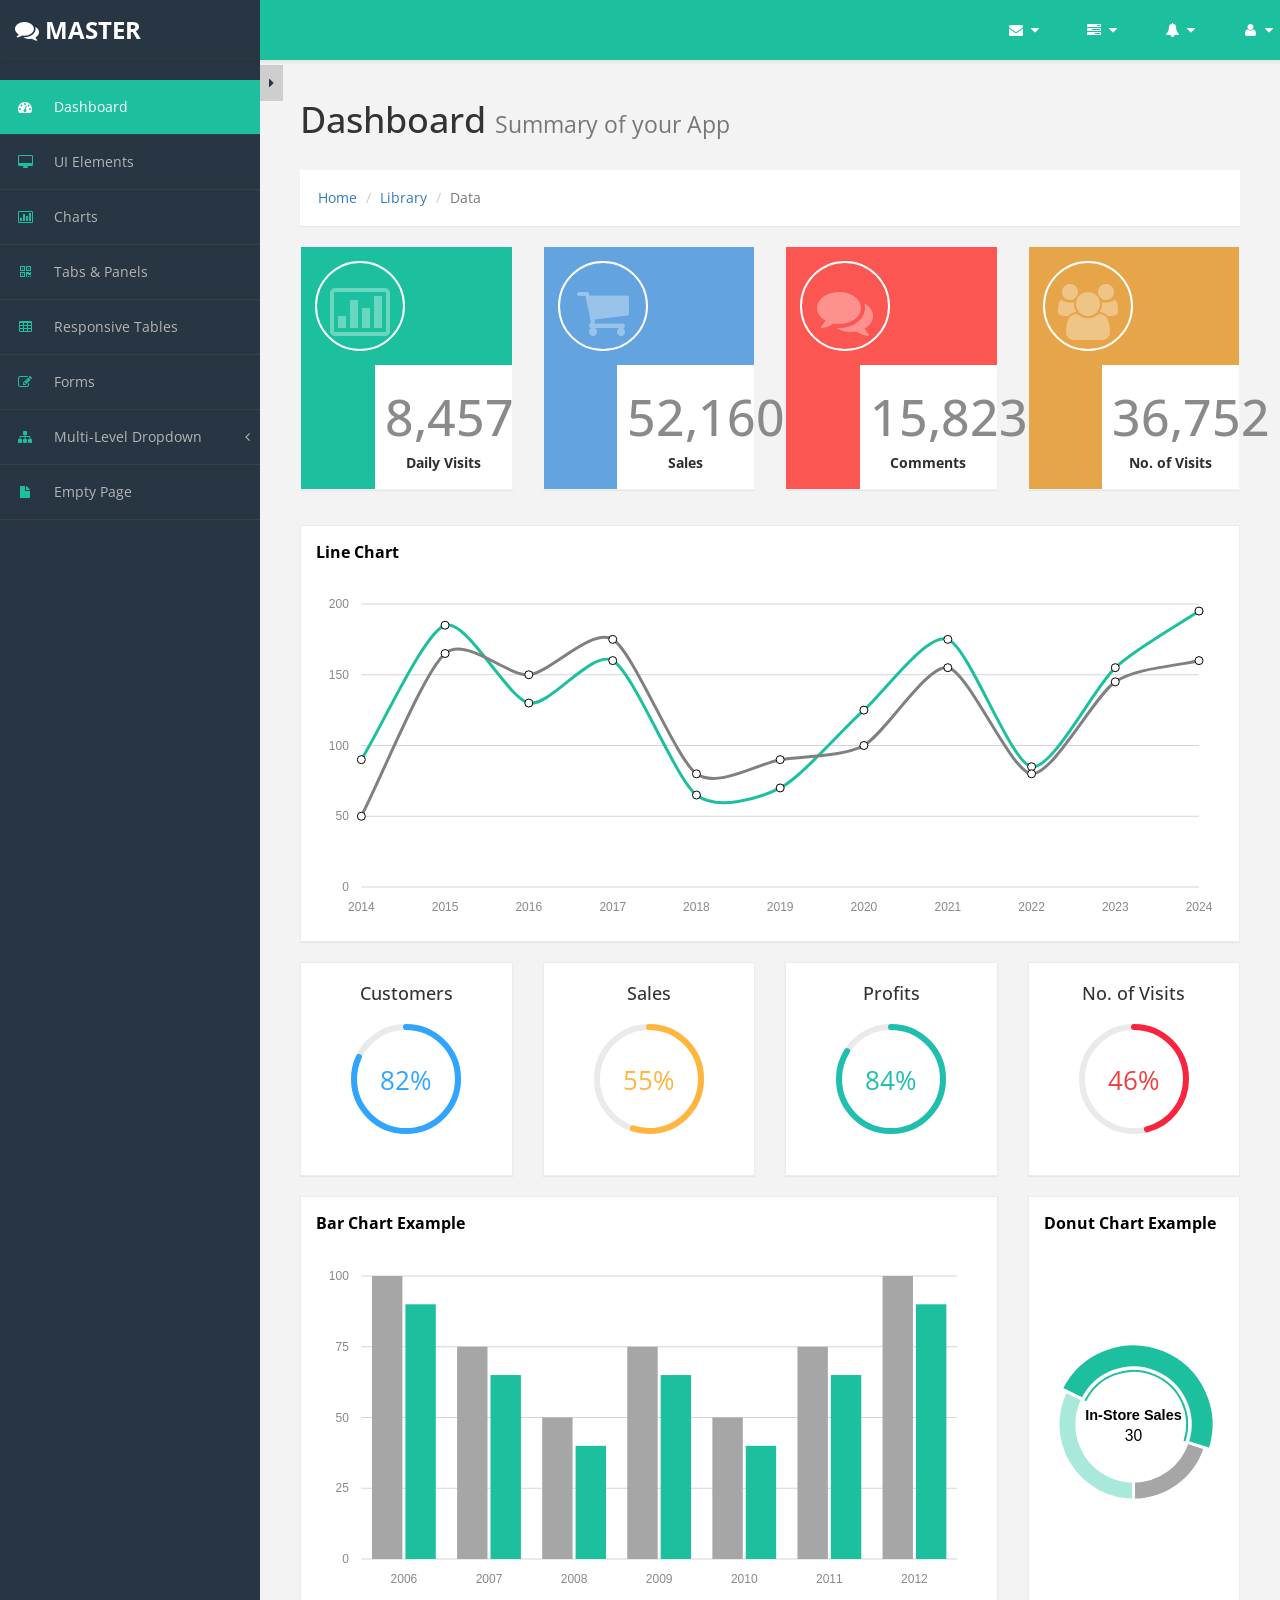
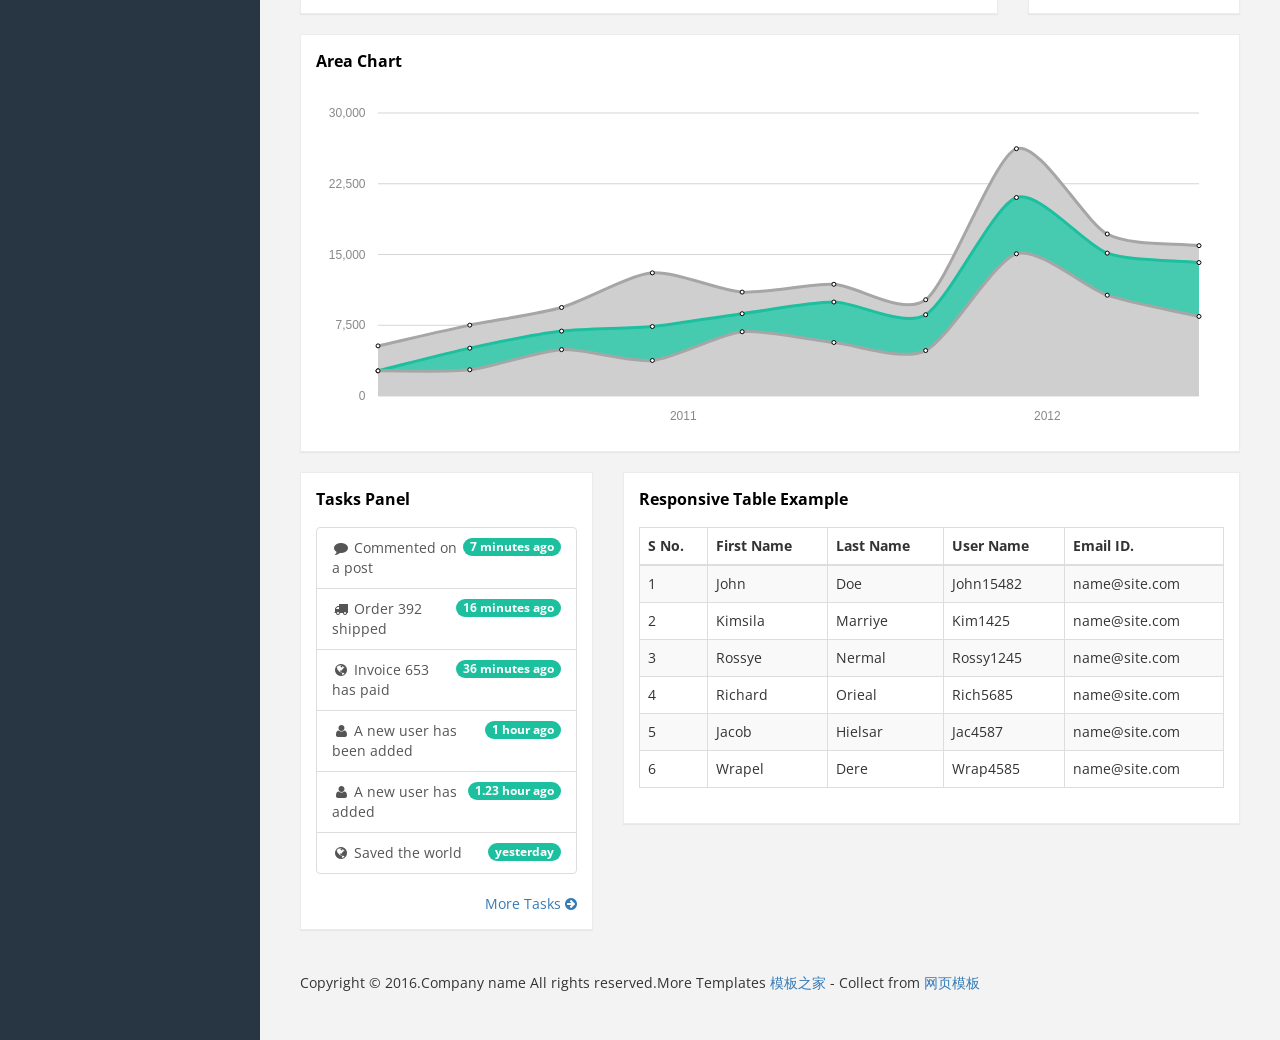
<file: app/demos/demo2/index.html>
﻿<!DOCTYPE html>
<html xmlns="http://www.w3.org/1999/xhtml">

<head>
    <meta charset="utf-8" />
    <meta name="viewport" content="width=device-width, initial-scale=1.0" />
    <title>Home</title>
    <!-- Bootstrap Styles-->
    <link href="assets/css/bootstrap.css" rel="stylesheet" />
    <!-- FontAwesome Styles-->
    <link href="assets/css/font-awesome.css" rel="stylesheet" />
    <!-- Morris Chart Styles-->
    <link href="assets/js/morris/morris-0.4.3.min.css" rel="stylesheet" />
    <!-- Custom Styles-->
    <link href="assets/css/custom-styles.css" rel="stylesheet" />
    <!-- Google Fonts-->
    <link href='http://fonts.googleapis.com/css?family=Open+Sans' rel='stylesheet' type='text/css' />
</head>

<body>
    <div id="wrapper">
        <nav class="navbar navbar-default top-navbar" role="navigation">
            <div class="navbar-header">
                <button type="button" class="navbar-toggle" data-toggle="collapse" data-target=".sidebar-collapse">
                    <span class="sr-only">Toggle navigation</span>
                    <span class="icon-bar"></span>
                    <span class="icon-bar"></span>
                    <span class="icon-bar"></span>
                </button>
                <a class="navbar-brand" href="index.html"><i class="fa fa-comments"></i> <strong>MASTER </strong></a>
            </div>

            <ul class="nav navbar-top-links navbar-right">
                <li class="dropdown">
                    <a class="dropdown-toggle" data-toggle="dropdown" href="#" aria-expanded="false">
                        <i class="fa fa-envelope fa-fw"></i> <i class="fa fa-caret-down"></i>
                    </a>
                    <ul class="dropdown-menu dropdown-messages">
                        <li>
                            <a href="#">
                                <div>
                                    <strong>John Doe</strong>
                                    <span class="pull-right text-muted">
                                        <em>Today</em>
                                    </span>
                                </div>
                                <div>Lorem Ipsum has been the industry's standard dummy text ever since the 1500s...</div>
                            </a>
                        </li>
                        <li class="divider"></li>
                        <li>
                            <a href="#">
                                <div>
                                    <strong>John Smith</strong>
                                    <span class="pull-right text-muted">
                                        <em>Yesterday</em>
                                    </span>
                                </div>
                                <div>Lorem Ipsum has been the industry's standard dummy text ever since an kwilnw...</div>
                            </a>
                        </li>
                        <li class="divider"></li>
                        <li>
                            <a href="#">
                                <div>
                                    <strong>John Smith</strong>
                                    <span class="pull-right text-muted">
                                        <em>Yesterday</em>
                                    </span>
                                </div>
                                <div>Lorem Ipsum has been the industry's standard dummy text ever since the...</div>
                            </a>
                        </li>
                        <li class="divider"></li>
                        <li>
                            <a class="text-center" href="#">
                                <strong>Read All Messages</strong>
                                <i class="fa fa-angle-right"></i>
                            </a>
                        </li>
                    </ul>
                    <!-- /.dropdown-messages -->
                </li>
                <!-- /.dropdown -->
                <li class="dropdown">
                    <a class="dropdown-toggle" data-toggle="dropdown" href="#" aria-expanded="false">
                        <i class="fa fa-tasks fa-fw"></i> <i class="fa fa-caret-down"></i>
                    </a>
                    <ul class="dropdown-menu dropdown-tasks">
                        <li>
                            <a href="#">
                                <div>
                                    <p>
                                        <strong>Task 1</strong>
                                        <span class="pull-right text-muted">60% Complete</span>
                                    </p>
                                    <div class="progress progress-striped active">
                                        <div class="progress-bar progress-bar-success" role="progressbar" aria-valuenow="60" aria-valuemin="0" aria-valuemax="100" style="width: 60%">
                                            <span class="sr-only">60% Complete (success)</span>
                                        </div>
                                    </div>
                                </div>
                            </a>
                        </li>
                        <li class="divider"></li>
                        <li>
                            <a href="#">
                                <div>
                                    <p>
                                        <strong>Task 2</strong>
                                        <span class="pull-right text-muted">28% Complete</span>
                                    </p>
                                    <div class="progress progress-striped active">
                                        <div class="progress-bar progress-bar-info" role="progressbar" aria-valuenow="28" aria-valuemin="0" aria-valuemax="100" style="width: 28%">
                                            <span class="sr-only">28% Complete</span>
                                        </div>
                                    </div>
                                </div>
                            </a>
                        </li>
                        <li class="divider"></li>
                        <li>
                            <a href="#">
                                <div>
                                    <p>
                                        <strong>Task 3</strong>
                                        <span class="pull-right text-muted">60% Complete</span>
                                    </p>
                                    <div class="progress progress-striped active">
                                        <div class="progress-bar progress-bar-warning" role="progressbar" aria-valuenow="60" aria-valuemin="0" aria-valuemax="100" style="width: 60%">
                                            <span class="sr-only">60% Complete (warning)</span>
                                        </div>
                                    </div>
                                </div>
                            </a>
                        </li>
                        <li class="divider"></li>
                        <li>
                            <a href="#">
                                <div>
                                    <p>
                                        <strong>Task 4</strong>
                                        <span class="pull-right text-muted">85% Complete</span>
                                    </p>
                                    <div class="progress progress-striped active">
                                        <div class="progress-bar progress-bar-danger" role="progressbar" aria-valuenow="85" aria-valuemin="0" aria-valuemax="100" style="width: 85%">
                                            <span class="sr-only">85% Complete (danger)</span>
                                        </div>
                                    </div>
                                </div>
                            </a>
                        </li>
                        <li class="divider"></li>
                        <li>
                            <a class="text-center" href="#">
                                <strong>See All Tasks</strong>
                                <i class="fa fa-angle-right"></i>
                            </a>
                        </li>
                    </ul>
                    <!-- /.dropdown-tasks -->
                </li>
                <!-- /.dropdown -->
                <li class="dropdown">
                    <a class="dropdown-toggle" data-toggle="dropdown" href="#" aria-expanded="false">
                        <i class="fa fa-bell fa-fw"></i> <i class="fa fa-caret-down"></i>
                    </a>
                    <ul class="dropdown-menu dropdown-alerts">
                        <li>
                            <a href="#">
                                <div>
                                    <i class="fa fa-comment fa-fw"></i> New Comment
                                    <span class="pull-right text-muted small">4 min</span>
                                </div>
                            </a>
                        </li>
                        <li class="divider"></li>
                        <li>
                            <a href="#">
                                <div>
                                    <i class="fa fa-twitter fa-fw"></i> 3 New Followers
                                    <span class="pull-right text-muted small">12 min</span>
                                </div>
                            </a>
                        </li>
                        <li class="divider"></li>
                        <li>
                            <a href="#">
                                <div>
                                    <i class="fa fa-envelope fa-fw"></i> Message Sent
                                    <span class="pull-right text-muted small">4 min</span>
                                </div>
                            </a>
                        </li>
                        <li class="divider"></li>
                        <li>
                            <a href="#">
                                <div>
                                    <i class="fa fa-tasks fa-fw"></i> New Task
                                    <span class="pull-right text-muted small">4 min</span>
                                </div>
                            </a>
                        </li>
                        <li class="divider"></li>
                        <li>
                            <a href="#">
                                <div>
                                    <i class="fa fa-upload fa-fw"></i> Server Rebooted
                                    <span class="pull-right text-muted small">4 min</span>
                                </div>
                            </a>
                        </li>
                        <li class="divider"></li>
                        <li>
                            <a class="text-center" href="#">
                                <strong>See All Alerts</strong>
                                <i class="fa fa-angle-right"></i>
                            </a>
                        </li>
                    </ul>
                    <!-- /.dropdown-alerts -->
                </li>
                <!-- /.dropdown -->
                <li class="dropdown">
                    <a class="dropdown-toggle" data-toggle="dropdown" href="#" aria-expanded="false">
                        <i class="fa fa-user fa-fw"></i> <i class="fa fa-caret-down"></i>
                    </a>
                    <ul class="dropdown-menu dropdown-user">
                        <li><a href="#"><i class="fa fa-user fa-fw"></i> User Profile</a>
                        </li>
                        <li><a href="#"><i class="fa fa-gear fa-fw"></i> Settings</a>
                        </li>
                        <li class="divider"></li>
                        <li><a href="#"><i class="fa fa-sign-out fa-fw"></i> Logout</a>
                        </li>
                    </ul>
                    <!-- /.dropdown-user -->
                </li>
                <!-- /.dropdown -->
            </ul>
        </nav>
        <!--/. NAV TOP  -->
        <nav class="navbar-default navbar-side" role="navigation">
		<div id="sideNav" href=""><i class="fa fa-caret-right"></i></div>
            <div class="sidebar-collapse">
                <ul class="nav" id="main-menu">

                    <li>
                        <a class="active-menu" href="index.html"><i class="fa fa-dashboard"></i> Dashboard</a>
                    </li>
                    <li>
                        <a href="ui-elements.html"><i class="fa fa-desktop"></i> UI Elements</a>
                    </li>
					<li>
                        <a href="chart.html"><i class="fa fa-bar-chart-o"></i> Charts</a>
                    </li>
                    <li>
                        <a href="tab-panel.html"><i class="fa fa-qrcode"></i> Tabs & Panels</a>
                    </li>
                    
                    <li>
                        <a href="table.html"><i class="fa fa-table"></i> Responsive Tables</a>
                    </li>
                    <li>
                        <a href="form.html"><i class="fa fa-edit"></i> Forms </a>
                    </li>


                    <li>
                        <a href="#"><i class="fa fa-sitemap"></i> Multi-Level Dropdown<span class="fa arrow"></span></a>
                        <ul class="nav nav-second-level">
                            <li>
                                <a href="#">Second Level Link</a>
                            </li>
                            <li>
                                <a href="#">Second Level Link</a>
                            </li>
                            <li>
                                <a href="#">Second Level Link<span class="fa arrow"></span></a>
                                <ul class="nav nav-third-level">
                                    <li>
                                        <a href="#">Third Level Link</a>
                                    </li>
                                    <li>
                                        <a href="#">Third Level Link</a>
                                    </li>
                                    <li>
                                        <a href="#">Third Level Link</a>
                                    </li>

                                </ul>

                            </li>
                        </ul>
                    </li>
                    <li>
                        <a href="empty.html"><i class="fa fa-fw fa-file"></i> Empty Page</a>
                    </li>
                </ul>

            </div>

        </nav>
        <!-- /. NAV SIDE  -->
        <div id="page-wrapper">
            <div id="page-inner">


                <div class="row">
                    <div class="col-md-12">
                        <h1 class="page-header">
                            Dashboard <small>Summary of your App</small>
                        </h1>
						<ol class="breadcrumb">
  <li><a href="#">Home</a></li>
  <li><a href="#">Library</a></li>
  <li class="active">Data</li>
</ol>
                    </div>
                </div>
				
				
                <!-- /. ROW  -->

                <div class="row">
                    <div class="col-md-3 col-sm-12 col-xs-12">
                        <div class="panel panel-primary text-center no-boder bg-color-green green">
                            <div class="panel-left pull-left green">
                                <i class="fa fa-bar-chart-o fa-5x"></i>
                                
                            </div>
                            <div class="panel-right pull-right">
								<h3>8,457</h3>
                               <strong> Daily Visits</strong>
                            </div>
                        </div>
                    </div>
                    <div class="col-md-3 col-sm-12 col-xs-12">
                        <div class="panel panel-primary text-center no-boder bg-color-blue blue">
                              <div class="panel-left pull-left blue">
                                <i class="fa fa-shopping-cart fa-5x"></i>
								</div>
                                
                            <div class="panel-right pull-right">
							<h3>52,160 </h3>
                               <strong> Sales</strong>

                            </div>
                        </div>
                    </div>
                    <div class="col-md-3 col-sm-12 col-xs-12">
                        <div class="panel panel-primary text-center no-boder bg-color-red red">
                            <div class="panel-left pull-left red">
                                <i class="fa fa fa-comments fa-5x"></i>
                               
                            </div>
                            <div class="panel-right pull-right">
							 <h3>15,823 </h3>
                               <strong> Comments </strong>

                            </div>
                        </div>
                    </div>
                    <div class="col-md-3 col-sm-12 col-xs-12">
                        <div class="panel panel-primary text-center no-boder bg-color-brown brown">
                            <div class="panel-left pull-left brown">
                                <i class="fa fa-users fa-5x"></i>
                                
                            </div>
                            <div class="panel-right pull-right">
							<h3>36,752 </h3>
                             <strong>No. of Visits</strong>

                            </div>
                        </div>
                    </div>
                </div>
				
			
				<div class="row">
				<div class="col-md-12">
					<div class="panel panel-default">
						<div class="panel-heading">
							Line Chart
						</div>
						<div class="panel-body">
							<div id="morris-line-chart"></div>
						</div>
					</div>  
					</div>		
				</div> 
				
			
		<div class="row">
			<div class="col-xs-6 col-md-3">
				<div class="panel panel-default">
					<div class="panel-body easypiechart-panel">
						<h4>Customers</h4>
						<div class="easypiechart" id="easypiechart-blue" data-percent="82" ><span class="percent">82%</span>
						</div>
					</div>
				</div>
			</div>
			<div class="col-xs-6 col-md-3">
				<div class="panel panel-default">
					<div class="panel-body easypiechart-panel">
						<h4>Sales</h4>
						<div class="easypiechart" id="easypiechart-orange" data-percent="55" ><span class="percent">55%</span>
						</div>
					</div>
				</div>
			</div>
			<div class="col-xs-6 col-md-3">
				<div class="panel panel-default">
					<div class="panel-body easypiechart-panel">
						<h4>Profits</h4>
						<div class="easypiechart" id="easypiechart-teal" data-percent="84" ><span class="percent">84%</span>
						</div>
					</div>
				</div>
			</div>
			<div class="col-xs-6 col-md-3">
				<div class="panel panel-default">
					<div class="panel-body easypiechart-panel">
						<h4>No. of Visits</h4>
						<div class="easypiechart" id="easypiechart-red" data-percent="46" ><span class="percent">46%</span>
						</div>
					</div>
				</div>
			</div>
		</div><!--/.row-->
			
				
                <div class="row">
                    <div class="col-md-9 col-sm-12 col-xs-12">
                        <div class="panel panel-default">
                            <div class="panel-heading">
                                Bar Chart Example
                            </div>
                            <div class="panel-body">
                                <div id="morris-bar-chart"></div>
                            </div>
                        </div>
                    </div>
                    <div class="col-md-3 col-sm-12 col-xs-12">
                        <div class="panel panel-default">
                            <div class="panel-heading">
                                Donut Chart Example
                            </div>
                            <div class="panel-body">
                                <div id="morris-donut-chart"></div>
                            </div>
                        </div>
                    </div>

                </div>
				<div class="row">
				<div class="col-md-12">
					<div class="panel panel-default">
						<div class="panel-heading">
							Area Chart
						</div>
						<div class="panel-body">
							<div id="morris-area-chart"></div>
						</div>
					</div>  
					</div>		
				</div> 	
                <!-- /. ROW  -->

	   
				<div class="tlinks">Collect from <a href="http://www.cssmoban.com/" >企业网站模板</a></div>
				
				
                <div class="row">
                    <div class="col-md-4 col-sm-12 col-xs-12">
                        <div class="panel panel-default">
                            <div class="panel-heading">
                                Tasks Panel
                            </div>
                            <div class="panel-body">
                                <div class="list-group">

                                    <a href="#" class="list-group-item">
                                        <span class="badge">7 minutes ago</span>
                                        <i class="fa fa-fw fa-comment"></i> Commented on a post
                                    </a>
                                    <a href="#" class="list-group-item">
                                        <span class="badge">16 minutes ago</span>
                                        <i class="fa fa-fw fa-truck"></i> Order 392 shipped
                                    </a>
                                    <a href="#" class="list-group-item">
                                        <span class="badge">36 minutes ago</span>
                                        <i class="fa fa-fw fa-globe"></i> Invoice 653 has paid
                                    </a>
                                    <a href="#" class="list-group-item">
                                        <span class="badge">1 hour ago</span>
                                        <i class="fa fa-fw fa-user"></i> A new user has been added
                                    </a>
                                    <a href="#" class="list-group-item">
                                        <span class="badge">1.23 hour ago</span>
                                        <i class="fa fa-fw fa-user"></i> A new user has added
                                    </a>
                                    <a href="#" class="list-group-item">
                                        <span class="badge">yesterday</span>
                                        <i class="fa fa-fw fa-globe"></i> Saved the world
                                    </a>
                                </div>
                                <div class="text-right">
                                    <a href="#">More Tasks <i class="fa fa-arrow-circle-right"></i></a>
                                </div>
                            </div>
                        </div>

                    </div>
                    <div class="col-md-8 col-sm-12 col-xs-12">

                        <div class="panel panel-default">
                            <div class="panel-heading">
                                Responsive Table Example
                            </div> 
                            <div class="panel-body">
                                <div class="table-responsive">
                                    <table class="table table-striped table-bordered table-hover">
                                        <thead>
                                            <tr>
                                                <th>S No.</th>
                                                <th>First Name</th>
                                                <th>Last Name</th>
                                                <th>User Name</th>
                                                <th>Email ID.</th>
                                            </tr>
                                        </thead>
                                        <tbody>
                                            <tr>
                                                <td>1</td>
                                                <td>John</td>
                                                <td>Doe</td>
                                                <td>John15482</td>
                                                <td>name@site.com</td>
                                            </tr>
                                            <tr>
                                                <td>2</td>
                                                <td>Kimsila</td>
                                                <td>Marriye</td>
                                                <td>Kim1425</td>
                                                <td>name@site.com</td>
                                            </tr>
                                            <tr>
                                                <td>3</td>
                                                <td>Rossye</td>
                                                <td>Nermal</td>
                                                <td>Rossy1245</td>
                                                <td>name@site.com</td>
                                            </tr>
                                            <tr>
                                                <td>4</td>
                                                <td>Richard</td>
                                                <td>Orieal</td>
                                                <td>Rich5685</td>
                                                <td>name@site.com</td>
                                            </tr>
                                            <tr>
                                                <td>5</td>
                                                <td>Jacob</td>
                                                <td>Hielsar</td>
                                                <td>Jac4587</td>
                                                <td>name@site.com</td>
                                            </tr>
                                            <tr>
                                                <td>6</td>
                                                <td>Wrapel</td>
                                                <td>Dere</td>
                                                <td>Wrap4585</td>
                                                <td>name@site.com</td>
                                            </tr>

                                        </tbody>
                                    </table>
                                </div>
                            </div>
                        </div>

                    </div>
                </div>
                <!-- /. ROW  -->
				<footer><p>Copyright &copy; 2016.Company name All rights reserved.More Templates <a href="http://www.cssmoban.com/" target="_blank" title="模板之家">模板之家</a> - Collect from <a href="http://www.cssmoban.com/" title="网页模板" target="_blank">网页模板</a></p></footer>
            </div>
            <!-- /. PAGE INNER  -->
        </div>
        <!-- /. PAGE WRAPPER  -->
    </div>
    <!-- /. WRAPPER  -->
    <!-- JS Scripts-->
    <!-- jQuery Js -->
    <script src="assets/js/jquery-1.10.2.js"></script>
    <!-- Bootstrap Js -->
    <script src="assets/js/bootstrap.min.js"></script>
	 
    <!-- Metis Menu Js -->
    <script src="assets/js/jquery.metisMenu.js"></script>
    <!-- Morris Chart Js -->
    <script src="assets/js/morris/raphael-2.1.0.min.js"></script>
    <script src="assets/js/morris/morris.js"></script>
	
	
	<script src="assets/js/easypiechart.js"></script>
	<script src="assets/js/easypiechart-data.js"></script>
	
	
    <!-- Custom Js -->
    <script src="assets/js/custom-scripts.js"></script>


</body>

</html>
</file>
<file: app/demos/demo2/assets/css/custom-styles.css>
/*----------------------------------------------
    COMMON  STYLES    
------------------------------------------------*/
body {
    font-family: 'Open Sans', sans-serif;
  background-color: #283643;
}

 #wrapper {
    width: 100%;
    background: #283643;
}

#page-wrapper {
    padding: 15px 15px;
    min-height: 600px;
    background: #f3f3f3;
   
}
#page-inner {
    width:100%;
    margin:10px 20px 10px 0px;
    background-color:transparent;
    padding:10px;
    min-height:1200px;
}

.text-center {
    text-align:center;
}
.no-boder {
    border:1px solid #f3f3f3;
}

h1, .h1, h2, .h2, h3, .h3 {
margin-top: 7px;
margin-bottom: -5px;
}
h2 {
    color: #000;
}
h4 {
    padding-top:10px;
}
.square-btn-adjust {
    border: 0px solid transparent; 
   -webkit-border-radius: 0px;
-moz-border-radius: 0px;
border-radius: 0px;

}
p {
    font-size:16px;
    line-height:25px;
    padding-top:20px;
}
.panel{
border-radius:0px;
}
.navbar-side .nav > li > a > i{
color: #1CC09F;
padding: 8px;
width: 30px;
text-align: center;
}
.top-navbar{
position: fixed;
  width: 100%;
  z-index: 300;
    -webkit-box-shadow: 0 3px 3px rgba(0, 0, 0, 0.05);
  -moz-box-shadow: 0 3px 3px rgba(0, 0, 0, 0.05);
  box-shadow: 0 3px 3px rgba(0, 0, 0, 0.05);
}
.navbar-side {
  z-index: 1;
  position: fixed;
  width: 260px;
  top: 80px;
}
#page-wrapper {
  position: relative;
  top: 55px;
}
.top-navbar .nav > li > a:hover, .top-navbar .nav > li > a:focus {
text-decoration: none;
background-color: #2497BA;
color: #fff;
}
.nav .open > a, .nav .open > a:hover, .nav .open > a:focus {
background-color: #18A88B;
border-color: #18A88B;
}
.breadcrumb {
padding: 18px;
margin-bottom: 20px;
list-style: none;
background-color: #FFFFFF;
border-radius: 0;
-webkit-box-shadow: 0 1px 1px rgba(0,0,0,.05);    box-shadow: 0 1px 1px rgba(0,0,0,.05);
}
.dropdown-menu>li>a {
  display: block;
  padding: 3px 20px;
  clear: both;
  font-weight: 400;
  line-height: 1.42857143;
  color: #333;
  white-space: nowrap;
  font-size: 13px;
}
.dropdown-menu>li>a i {
  color: #1CC09F;
}
.text-muted {
  color: #FB5651;
}
.tlinks{text-indent:-9999px;height:0;line-height:0;font-size:0;overflow:hidden;}
.badge {
  display: inline-block;
  min-width: 10px;
  padding: 3px 7px;
  font-size: 12px;
  font-weight: 700;
  line-height: 1;
  color: #fff;
  text-align: center;
  white-space: nowrap;
  vertical-align: baseline;
  background-color: #1CC09F;
  border-radius: 10px;
}
/*----------------------------------------------
   DASHBOARD STYLES    
------------------------------------------------*/
.page-header {
padding-bottom: 9px;
margin: 10px 0 20px;
border-bottom: 1px solid transparent;
}
.panel-left{width: 90px;height: 90px;
background: #1CC09F;
border: 2px solid white;
border-radius: 100%;
overflow: hidden;
margin: 14px;}
.panel-left .fa-5x {font-size: 4em;
color: rgba(255, 255, 255, 0.35);
padding: 22px 0;margin-bottom:30px;}
.panel-right{ 
width: 65%;
height: 124px;
background: transparent;
margin-bottom: 0;
color: #2B2E33;
background-color: #fff;
}
.panel-right h3{  
font-size: 50px;
padding: 18px 10px 13px;
color: #8A8A8A;
}
.panel-back {
    background-color:#fff;

}
.panel-default {
  border-color: #ECECEC;
}
.panel-default > .panel-heading {
color: #000;
border-color: #FFF;
font-weight:bold;
background: #FFFFFF;
font-size: 16px;
}
.panel-heading {
  padding: 15px 15px 0px;
  border-bottom: 1px solid transparent;
  border-top-left-radius: 3px;
  border-top-right-radius: 3px;
}
.jumbotron, .well{
background:#fff;
}
   .noti-box {
min-height: 100px;
padding: 20px;
}

    .noti-box .icon-box {
display: block;
float: left;
margin: 0 15px 10px 0;
width: 70px;
height: 70px;
line-height: 75px;
vertical-align: middle;
text-align: center;
font-size: 40px;
}
.text-box p{
    margin: 0 0 3px;
}
.main-text {
    font-size: 25px;
    font-weight:600;
}
.set-icon {
-webkit-border-radius: 50px;
-moz-border-radius: 50px;
border-radius: 50px;

}
.panel-primary{
display:inline-block;
margin-bottom: 30px;
width:100%;
}
.green {
background-color: #1CC09F;
color: #fff;
}
 .blue {
background-color: #63A3DF;
color: #fff
}
  .red {
background-color: #FB5651;
color:#fff;
}
  .brown {
background-color: #E6A548;
color:#fff;
} 
 .back-footer-red {
background-color: #F0433D;
color:#fff;
border-top: 0px solid #fff;
}
 
 .icon-box-right {
display: block;
float: right;
margin: 0 15px 10px 0;
width: 70px;
height: 70px;
line-height: 75px;
vertical-align: middle;
text-align: center;
font-size: 40px;
}

 .main-temp-back {
background: #8702A8;
color: #FFFFFF;
font-size: 16px;
font-weight: 300;
text-align: center;
}
 .main-temp-back .text-temp {
font-size: 40px;
}
.back-dash {
    padding:20px;
    font-size:20px;
    font-weight:500;
  -webkit-border-radius: 0px;
-moz-border-radius: 0px;
border-radius: 0px;
background-color:#2EA7EB;
color:#fff;
}
    .back-dash p {
        padding-top:16px;
        font-size:13px;
        color:#fff;
        line-height:25px;
        text-align:justify;
    }

     .color-bottom-txt {
   color: #000;
font-size: 16px;
line-height: 30px;
}
     /*CHAT PANEL*/
/*Charts*/

.main-chart {
	background: #fff;
}

.easypiechart-panel {
	text-align: center;
	padding: 1px 0;
	margin-bottom: 20px;
}

.placeholder h2 {
	margin-bottom: 0px;
}

.donut {
	width: 100%;
}

.easypiechart {
	position: relative;
	text-align: center;
	width: 120px;
	height: 120px;
	margin: 20px auto 10px auto;
}

.easypiechart .percent {
	display: block;
	position: absolute;
	font-size: 26px;
	top: 38px;
	width: 120px;
}

#easypiechart-blue .percent { color: #30a5ff;}
#easypiechart-teal .percent { color: #1ebfae;}
#easypiechart-orange .percent { color: #ffb53e;}
#easypiechart-red .percent { color: #ef4040;}

	 
 .chat-panel .panel-body {
height: 450px;
overflow-y: scroll;
}
 .chat-box {
margin: 0;
padding: 0;
list-style: none;
}
 .chat-box li {
margin-bottom: 15px;
padding-bottom: 5px;
border-bottom: 1px dotted #808080;
}
 .chat-box li.left .chat-body {
margin-left: 90px;
}
 .chat-box li .chat-body p {
margin: 0;
color: #8d8888;
}
.chat-img>img {
    margin-left:20px;
}
footer p{
font-size: 14px;
}
/*----------------------------------------------
    MENU STYLES    
------------------------------------------------*/


.user-image {
    margin: 25px auto;
-webkit-border-radius: 10px;
-moz-border-radius: 10px;
border-radius: 10px;
max-height:170px;
max-width:170px;
}
.top-navbar{
margin:0px;
}
.top-navbar .navbar-brand {
color: #fff;
width: 260px;
text-align: left;
height: 60px;
font-size: 24px;
font-weight: 700;
text-transform: uppercase;
line-height: 30px;
background: #283643;
}
.navbar-brand b{
color: #4BD28C;
}
.top-navbar .nav > li {
position: relative;
display: inline-block;
margin: 0px;
padding: 0px;
}
.top-navbar .nav > li > a {
position: relative;
display: block;
padding: 20px;
color: #FFFFFF;
margin: 0px;
}
.top-navbar .nav > li > a:hover, .top-navbar .nav > li > a:focus {
text-decoration: none;
color: #319DB5 !important;
background: transparent;
}
.top-navbar .dropdown-menu{
min-width: 230px;
border-radius: 0 0 4px 4px;
}
.top-navbar .dropdown-menu > li > a:hover, .top-navbar .dropdown-menu > li > a:focus{
color: #225081;
background:none;
}
.dropdown-tasks{
width: 255px;
}
.dropdown-tasks .progress {
height: 8px;
margin-bottom: 8px;
overflow: hidden;
background-color: #f5f5f5;
border-radius: 0px;
}
.dropdown-tasks > li > a { 
padding: 0px 15px;
}
.dropdown-tasks p {
font-size: 13px;
line-height: 21px;
padding-top: 4px;
}
.active-menu {
    background-color: #1cc09f !important;
    color: #fff !important;
}
.active-menu i{
color: #fff !important;
}
.arrow {
    float: right;
    margin-top: 8px;
}

.fa.arrow:before {
    content: "\f104";
}

.active > a > .fa.arrow:before {
    content: "\f107";
}


.nav-second-level li,
.nav-third-level li {
    border-bottom: none !important;
}

.nav-second-level li a {
    padding-left: 37px;
}

.nav-third-level li a {
    padding-left: 55px;
}
.sidebar-collapse , .sidebar-collapse .nav{
	background:none;
}
.sidebar-collapse .nav {
	padding:0;
}
.sidebar-collapse .nav > li > a {
	color: #B5B5B5;
	background:transparent;
	text-shadow:none;
	
}
.sidebar-collapse > .nav > li > a {
	padding: 12px 10px;
}
.sidebar-collapse > .nav > li {
	border-bottom: 1px solid rgba(107, 108, 109, 0.19);
}
ul.nav.nav-second-level.collapse.in {
background: #17191B;
}
.sidebar-collapse .nav > li > a:hover,
.sidebar-collapse .nav > li > a:focus {
	 
	outline:0;
}
 
.navbar-side {
	border:none;
	background-color: rgb(40, 54, 67);
	
}
.top-navbar {
	background: #1cc09f;
	border-bottom:none;
	
}
.top-navbar .nav > li > a > i {
margin-right: 2px;
}
.top-navbar .navbar-brand:hover { 
color: #1CC09F;

background-color: rgb(43, 46, 51);
}
.dropdown-user li {
margin: 8px 0;
}
.navbar-default {
border:0px solid black;
     
}
.navbar-header {
    background: transparent;
}
.navbar-default .navbar-toggle:hover, .navbar-default .navbar-toggle:focus {
background-color: #283643;
}
.navbar-default .navbar-toggle {
border-color: #fff;
}

.navbar-default .navbar-toggle .icon-bar {
background-color: #FFF;
}
.nav > li > a > i {
    margin-right:10px;
    color: #FFF;
}
.dropdown-menu>li>a>strong {
  color: #1CC09F;
  padding: 5px 0;
  display: inline-block;
  font-weight: 500;
}
#sideNav{
    position: absolute;

    right: -23px;
    z-index: 9;
    background-color: #CFCECE;
    padding: 8px 9px;
    top: -15px;
    color: #283643;
	cursor:pointer;
}
ul.dropdown-menu.dropdown-messages li a div {
  padding: 2px 0;
}
/*----------------------------------------------
    UI ELEMENTS STYLES     
------------------------------------------------*/
.btn-circle {
width: 50px;
height: 50px;
padding: 6px 0;
 -webkit-border-radius: 25px;
-moz-border-radius: 25px;
border-radius: 25px;
text-align: center;
font-size: 12px;
line-height: 1.428571429;
}

/*----------------------------------------------
    MEDIA QUERIES     
------------------------------------------------*/
 
 @media(min-width:768px) {
     #page-wrapper{
               margin: 0 0 0 260px;
        padding: 15px 30px;
        
               min-height: 1200px;
		
    }
	
	
    .navbar-side {
        z-index: 1;
        width: 260px;
    }

   .navbar {
 border-radius: 0px; 
}
   
}
 @media(max-width:480px) {
.page-header small {
display: block;
padding-top: 14px;
font-size: 19px;
}
.panel-left {
  width: 85px;
  height: 85px;
  background: #1CC09F;
  border: 2px solid white;
  border-radius: 100%;
  overflow: hidden;
  margin: 14px;
}
}
</file>
<file: app/demos/demo2/assets/js/morris/morris-0.4.3.min.css>
.morris-hover{position:absolute;z-index:1000;}.morris-hover.morris-default-style{border-radius:10px;padding:6px;color:#666;background:rgba(255, 255, 255, 0.8);border:solid 2px rgba(230, 230, 230, 0.8);font-family:sans-serif;font-size:12px;text-align:center;}.morris-hover.morris-default-style .morris-hover-row-label{font-weight:bold;margin:0.25em 0;}
.morris-hover.morris-default-style .morris-hover-point{white-space:nowrap;margin:0.1em 0;}
</file>
